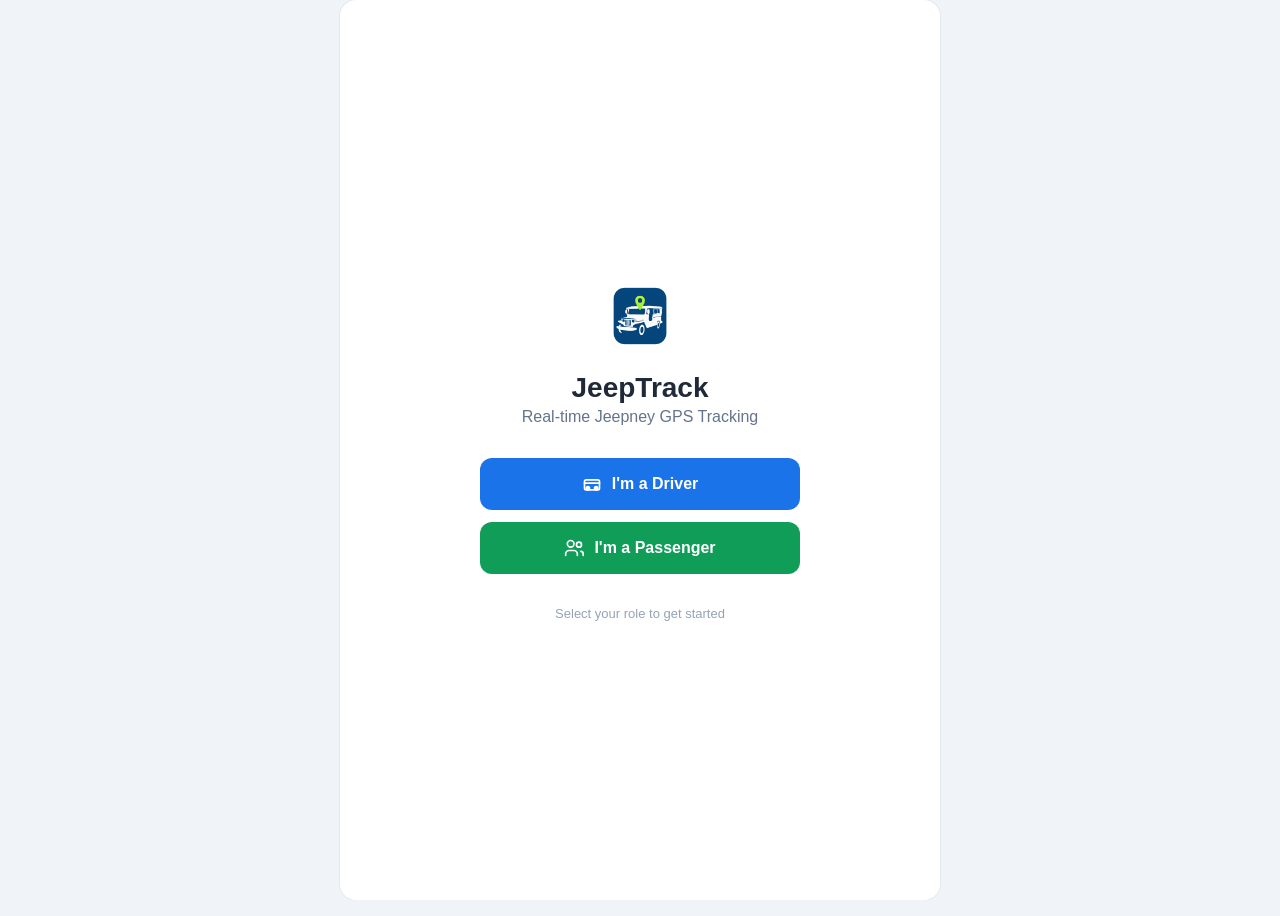
<file: index.html>
<!DOCTYPE html>
<html lang="en">
<head>
  <meta charset="UTF-8">
  <meta name="viewport" content="width=device-width, initial-scale=1.0, maximum-scale=1.0, user-scalable=no">
  <meta name="theme-color" content="#1a73e8">
  <meta name="mobile-web-app-capable" content="yes">
  <meta name="apple-mobile-web-app-capable" content="yes">
  <link rel="manifest" href="manifest.json">
  <link rel="icon" type="image/png" sizes="32x32" href="assets/icons/favicon.png">
  <link rel="icon" type="image/x-icon" href="assets/icons/favicon.ico">
  <link rel="apple-touch-icon" href="assets/icons/icon-192.png">
  <title>JeepTrack</title>
  <link rel="stylesheet" href="styles/main.css">
</head>
<body>
  <!-- Splash -->
  <div id="splash">
    <img class="splash-icon" src="assets/icons/JT_ICON.png" alt="JeepTrack">
    <div class="splash-title">JeepTrack</div>
    <div class="splash-spinner"></div>
  </div>

  <div class="app-shell">
    <div style="flex:1;display:flex;flex-direction:column;align-items:center;justify-content:center;padding:32px 24px;text-align:center;">
      <img class="logo-landing" src="assets/icons/JT_ICON.png" alt="JeepTrack">
      <h1 style="font-size:28px;font-weight:800;margin:20px 0 4px;color:var(--text);">JeepTrack</h1>
      <p style="font-size:16px;color:var(--text-secondary);margin-bottom:32px;">Real-time Jeepney GPS Tracking</p>

      <div style="width:100%;max-width:320px;display:flex;flex-direction:column;gap:12px;">
        <button id="btn-driver" class="btn btn-primary" style="padding:16px;font-size:16px;border-radius:12px;gap:10px;">
          <svg class="icon" viewBox="0 0 24 24" fill="none" stroke="currentColor" stroke-width="2" stroke-linecap="round" stroke-linejoin="round"><rect x="3" y="7" width="18" height="12" rx="2"/><circle cx="7" cy="17" r="2" fill="currentColor"/><circle cx="17" cy="17" r="2" fill="currentColor"/><line x1="3" y1="11" x2="21" y2="11"/></svg>
          I'm a Driver
        </button>
        <button id="btn-passenger" class="btn btn-success" style="padding:16px;font-size:16px;border-radius:12px;gap:10px;">
          <svg class="icon" viewBox="0 0 24 24" fill="none" stroke="currentColor" stroke-width="2" stroke-linecap="round" stroke-linejoin="round"><path d="M16 21v-2a4 4 0 00-4-4H6a4 4 0 00-4 4v2"/><circle cx="8" cy="7" r="4"/><circle cx="18" cy="8" r="3"/><path d="M23 21v-2a3 3 0 00-3-3"/></svg>
          I'm a Passenger
        </button>
      </div>

      <p style="margin-top:32px;font-size:13px;color:var(--text-tertiary);">Select your role to get started</p>
    </div>
  </div>
  <script>
  if ("serviceWorker" in navigator) navigator.serviceWorker.register("sw.js");
  document.addEventListener("DOMContentLoaded", () => {
    setTimeout(() => document.getElementById("splash").classList.add("hide"), 300);
  });
  </script>
  <script type="module" src="js/app.js"></script>
</body>
</html>
</file>
<file: styles/main.css>
*, *::before, *::after { box-sizing: border-box; margin: 0; padding: 0; }
:root {
  --primary: #1a73e8;
  --primary-dark: #1557b0;
  --primary-light: #e8f0fe;
  --secondary: #0f9d58;
  --secondary-dark: #0b7a44;
  --secondary-light: #e6f4ea;
  --bg: #f0f4f8;
  --surface: #ffffff;
  --surface-alt: #f8fafc;
  --text: #1f2937;
  --text-secondary: #64748b;
  --text-tertiary: #94a3b8;
  --border: #e2e8f0;
  --error: #dc2626;
  --error-light: #fef2f2;
  --radius: 12px;
  --radius-sm: 8px;
  --radius-lg: 16px;
  --shadow-sm: 0 1px 2px rgba(0,0,0,0.05);
  --shadow: 0 1px 3px rgba(0,0,0,0.1), 0 1px 2px rgba(0,0,0,0.06);
  --shadow-lg: 0 10px 25px rgba(0,0,0,0.1);
  --font: -apple-system, BlinkMacSystemFont, "Segoe UI", Roboto, "Helvetica Neue", Arial, sans-serif;
  --safe-bottom: env(safe-area-inset-bottom, 0px);
}
html, body {
  font-family: var(--font);
  background: var(--bg);
  color: var(--text);
  -webkit-font-smoothing: antialiased;
  height: 100%;
  overflow: hidden;
  user-select: none;
  -webkit-tap-highlight-color: transparent;
}
input, button, select, textarea { font-family: inherit; font-size: inherit; }
button { cursor: pointer; border: none; background: none; }

/* ── App Shell ── */
.app-shell {
  display: flex;
  flex-direction: column;
  height: 100%;
  height: 100dvh;
  width: 100%;
  max-width: 600px;
  margin: 0 auto;
  background: var(--surface);
  position: relative;
  overflow: hidden;
  box-shadow: 0 0 0 1px var(--border);
}
@media (min-width: 640px) {
  .app-shell { border-radius: var(--radius-lg); height: min(100dvh, 900px); margin: 16px auto; }
  body { padding: 0; background: var(--bg); display: flex; align-items: center; justify-content: center; min-height: 100dvh; }
}
.app-header {
  display: flex;
  align-items: center;
  justify-content: space-between;
  padding: 12px 16px;
  background: var(--surface);
  border-bottom: 1px solid var(--border);
  min-height: 56px;
  flex-shrink: 0;
  z-index: 10;
}
@media (orientation: landscape) and (max-height: 500px) {
  .app-header { padding: 6px 12px; min-height: 40px; }
  .app-header .brand { font-size: 15px; }
  .app-header .brand .logo-img { width: 22px; height: 22px; }
}
.app-header .brand {
  display: flex;
  align-items: center;
  gap: 8px;
  font-weight: 700;
  font-size: 18px;
  color: var(--primary);
}
.app-header .brand .logo {
  width: 28px; height: 28px;
  background: linear-gradient(135deg, var(--primary), var(--secondary));
  border-radius: 8px;
  display: flex;
  align-items: center;
  justify-content: center;
  color: #fff;
  font-size: 14px;
  font-weight: 800;
}
.header-actions { display: flex; align-items: center; gap: 8px; }
.header-badge {
  display: flex; align-items: center; gap: 4px;
  background: var(--primary-light);
  color: var(--primary);
  padding: 6px 12px;
  border-radius: 20px;
  font-size: 13px;
  font-weight: 600;
  white-space: nowrap;
}

/* ── App Content ── */
.app-content {
  flex: 1;
  min-height: 0;
  overflow-y: auto;
  overflow-x: hidden;
  -webkit-overflow-scrolling: touch;
  padding: 0 16px 16px;
}
@media (orientation: landscape) and (max-height: 500px) {
  .app-content { padding: 0 12px 8px; }
  .app-content .card { margin-bottom: 6px; padding: 10px 12px; }
  .app-content .section-title { margin: 10px 0 4px; }
}
.section-title {
  font-size: clamp(11px, 3.5vw, 13px);
  font-weight: 600;
  color: var(--text-secondary);
  text-transform: uppercase;
  letter-spacing: 0.05em;
  margin: clamp(12px, 3vh, 24px) 0 8px;
}

/* ── Cards ── */
.card {
  background: var(--surface);
  border: 1px solid var(--border);
  border-radius: var(--radius);
  padding: clamp(12px, 3vw, 20px);
  margin-bottom: clamp(8px, 2vh, 16px);
}
.card-header {
  display: flex;
  align-items: center;
  justify-content: space-between;
  margin-bottom: 12px;
}
.card-title {
  font-size: 15px;
  font-weight: 600;
  display: flex;
  align-items: center;
  gap: 6px;
}
.card-icon { font-size: 18px; }
.icon { width: 20px; height: 20px; display: inline-block; vertical-align: middle; flex-shrink: 0; }
.icon-sm { width: 16px; height: 16px; }
.icon-lg { width: 24px; height: 24px; }

/* ── Status Indicator ── */
.status-bar {
  display: flex;
  align-items: center;
  gap: 10px;
}
.status-dot {
  width: 10px; height: 10px;
  border-radius: 50%;
  background: var(--text-tertiary);
  flex-shrink: 0;
  transition: background 0.3s;
}
.status-dot.active { background: var(--secondary); box-shadow: 0 0 0 3px var(--secondary-light); }
.status-dot.initializing { background: var(--primary); animation: pulse 1.5s infinite; }
@keyframes pulse {
  0%, 100% { opacity: 1; }
  50% { opacity: 0.4; }
}
.status-text { font-size: 15px; font-weight: 600; }
.status-sub { font-size: 12px; color: var(--text-tertiary); margin-top: 1px; }

/* ── Buttons ── */
.btn {
  display: inline-flex;
  align-items: center;
  justify-content: center;
  gap: 6px;
  padding: 12px 20px;
  border-radius: var(--radius-sm);
  font-size: 15px;
  font-weight: 600;
  transition: all 0.2s;
  min-height: 48px;
}
.btn:active { transform: scale(0.97); }
.btn-primary {
  background: var(--primary);
  color: #fff;
}
.btn-primary:active { background: var(--primary-dark); }
.btn-secondary {
  background: var(--primary-light);
  color: var(--primary);
}
.btn-secondary:active { background: #d2e3fc; }
.btn-secondary.active { background: var(--primary); color: #fff; }
.btn-success {
  background: var(--secondary);
  color: #fff;
}
.btn-success:active { background: var(--secondary-dark); }
.btn-danger {
  background: var(--error);
  color: #fff;
}
.btn-danger:active { background: #b91c1c; }
.btn-ghost {
  color: var(--text-secondary);
  background: transparent;
}
.btn-ghost:active { background: var(--surface-alt); }
.btn-sm {
  padding: 8px 14px;
  font-size: 13px;
  min-height: 36px;
}
.btn-icon {
  width: 40px; height: 40px;
  padding: 0;
  border-radius: 50%;
  font-size: 18px;
}

/* ── Inputs ── */
.input-group { margin-bottom: 10px; }
.input-label {
  display: block;
  font-size: 12px;
  font-weight: 600;
  color: var(--text-secondary);
  margin-bottom: 4px;
}
.input-field {
  width: 100%;
  padding: 12px 14px;
  border: 1.5px solid var(--border);
  border-radius: var(--radius-sm);
  font-size: 15px;
  color: var(--text);
  background: var(--surface);
  transition: border-color 0.2s;
  outline: none;
  -webkit-appearance: none;
}
.input-field:focus { border-color: var(--primary); box-shadow: 0 0 0 3px var(--primary-light); }
.input-field::placeholder { color: var(--text-tertiary); }

/* ── Plate Display ── */
.plate-card {
  display: flex;
  align-items: center;
  justify-content: space-between;
}
.plate-display {
  display: flex;
  align-items: center;
  gap: 12px;
}
.plate-number {
  font-size: clamp(18px, 5vw, 24px);
  font-weight: 800;
  letter-spacing: 1px;
  color: var(--text);
}
.plate-edit {
  color: var(--text-tertiary);
  font-size: 13px;
  padding: 6px;
  border-radius: 6px;
  transition: all 0.2s;
}
.plate-edit:active { background: var(--surface-alt); }

/* ── GPS Info ── */
.gps-grid {
  display: grid;
  grid-template-columns: repeat(auto-fill, minmax(120px, 1fr));
  gap: 8px;
}
.gps-item {
  padding: 8px 10px;
  background: var(--surface-alt);
  border-radius: var(--radius-sm);
}
.gps-item .label {
  font-size: 11px;
  color: var(--text-tertiary);
  font-weight: 500;
}
.gps-item .value {
  font-size: 14px;
  font-weight: 600;
  color: var(--text);
  margin-top: 2px;
  font-variant-numeric: tabular-nums;
}

/* ── Live Map ── */
.map-card { padding: 0; overflow: hidden; }
.map-container {
  width: 100%;
  height: 200px;
  min-height: 160px;
  max-height: 40dvh;
  border-radius: var(--radius);
}
@media (min-height: 800px) {
  .map-container { height: 260px; }
}
@media (orientation: landscape) and (max-height: 500px) {
  .map-container { height: 140px; min-height: 120px; }
}

/* ── Bottom Bar ── */
.app-bottom {
  position: sticky;
  bottom: 0;
  flex-shrink: 0;
  border-top: 1px solid var(--border);
  background: var(--surface);
  padding: 12px 16px calc(12px + var(--safe-bottom));
  z-index: 20;
  box-shadow: 0 -2px 8px rgba(0,0,0,0.06);
}
@media (orientation: landscape) and (max-height: 500px) {
  .app-bottom { padding: 6px 12px calc(6px + var(--safe-bottom)); }
}
.bottom-row {
  display: flex;
  align-items: center;
  gap: 10px;
}
.bottom-row .btn { flex: 1; }

/* ── Modal ── */
.modal-overlay {
  display: none;
  position: fixed;
  inset: 0;
  background: rgba(0,0,0,0.4);
  z-index: 100;
  align-items: center;
  justify-content: center;
  padding: 24px;
}
.modal-overlay.open { display: flex; }
.modal-box {
  background: var(--surface);
  border-radius: var(--radius-lg);
  padding: 24px;
  width: 100%;
  max-width: 360px;
  box-shadow: var(--shadow-lg);
}
.modal-title {
  font-size: 18px;
  font-weight: 700;
  margin-bottom: 16px;
}
.modal-actions {
  display: flex;
  gap: 8px;
  margin-top: 16px;
}
.modal-actions .btn { flex: 1; }

/* ── Passenger Badge ── */
.passenger-badge {
  display: flex;
  align-items: center;
  gap: 6px;
  background: var(--primary-light);
  color: var(--primary);
  padding: 8px 14px;
  border-radius: 20px;
  font-size: 14px;
  font-weight: 600;
  transition: all 0.2s;
  white-space: nowrap;
}
.passenger-badge:active { background: #d2e3fc; }

/* ── Passenger Overlay ── */
.overlay-full {
  display: none;
  position: fixed;
  inset: 0;
  z-index: 50;
  background: var(--surface);
  flex-direction: column;
}
.overlay-full.open { display: flex; }
.overlay-header {
  display: flex;
  align-items: center;
  justify-content: space-between;
  padding: 12px 16px;
  border-bottom: 1px solid var(--border);
  flex-shrink: 0;
  min-height: 56px;
}
.overlay-header h2 {
  font-size: 17px;
  font-weight: 700;
}
.overlay-map {
  flex: 1;
  width: 100%;
}

/* ── Route Form ── */
.route-form { display: flex; flex-direction: column; gap: 0; }
.route-row {
  display: flex;
  align-items: center;
  gap: 10px;
  position: relative;
}
.route-row + .route-row { margin-top: -1px; }
.route-dot {
  width: 10px; height: 10px;
  border-radius: 50%;
  flex-shrink: 0;
  border: 2px solid var(--secondary);
}
.route-dot.dest { border-color: var(--error); background: var(--error); }
.route-line {
  position: absolute;
  left: 4px; top: 18px;
  width: 2px; height: 14px;
  background: var(--border);
}
.route-row .input-field { flex: 1; }
.route-save {
  margin-top: 10px;
  align-self: flex-end;
}
.route-status {
  font-size: 13px;
  color: var(--secondary);
  margin-top: 8px;
}

/* ── Toggle Button ── */
.btn-toggle {
  width: 100%;
  padding: clamp(12px, 3vh, 16px);
  font-size: clamp(15px, 4.5vw, 18px);
  font-weight: 700;
  border-radius: var(--radius-sm);
  transition: all 0.2s;
  min-height: clamp(44px, 8vh, 56px);
}
.btn-toggle.start { background: var(--secondary); color: #fff; }
.btn-toggle.start:active { background: var(--secondary-dark); }
.btn-toggle.stop { background: var(--error); color: #fff; }
.btn-toggle.stop:active { background: #b91c1c; }
.btn-toggle:disabled { opacity: 0.5; cursor: not-allowed; }
.btn-toggle:disabled:active { transform: none; }

/* ── Passenger Page ── */
.passenger-map {
  flex: 1;
  width: 100%;
}
.passenger-bottom {
  flex-shrink: 0;
  background: var(--surface);
  border-radius: var(--radius-lg) var(--radius-lg) 0 0;
  box-shadow: 0 -2px 10px rgba(0,0,0,0.08);
  z-index: 5;
  max-height: min(50vh, 420px);
  display: flex;
  flex-direction: column;
}
.sheet-handle {
  width: 36px; height: 4px;
  background: var(--border);
  border-radius: 2px;
  margin: 10px auto 6px;
  flex-shrink: 0;
}
.sheet-tabs {
  display: flex;
  border-bottom: 1px solid var(--border);
  flex-shrink: 0;
}
.sheet-tab {
  flex: 1;
  padding: 12px;
  font-size: 14px;
  font-weight: 600;
  color: var(--text-tertiary);
  text-align: center;
  transition: all 0.2s;
  border-bottom: 2px solid transparent;
  margin-bottom: -1px;
}
.sheet-tab.active {
  color: var(--primary);
  border-bottom-color: var(--primary);
}
.sheet-content {
  flex: 1;
  overflow-y: auto;
  -webkit-overflow-scrolling: touch;
  padding: 12px 16px;
  min-height: 0;
}
.sheet-pane { display: none; }
.sheet-pane.active { display: block; }

/* ── Destination Search ── */
.dest-search {
  display: flex;
  gap: 8px;
  margin-bottom: 12px;
}
.dest-search .input-field { flex: 1; }
.dest-search .btn { flex-shrink: 0; }
.dest-section {
  margin-bottom: 16px;
}
.dest-section-title {
  font-size: 12px;
  font-weight: 600;
  color: var(--text-tertiary);
  text-transform: uppercase;
  letter-spacing: 0.05em;
  padding: 8px 0 4px;
}
.dest-item {
  display: flex;
  align-items: center;
  gap: 12px;
  padding: 12px 0;
  border-bottom: 1px solid var(--border);
  cursor: pointer;
  transition: background 0.15s;
  margin: 0 -16px;
  padding: 12px 16px;
}
.dest-item:active { background: var(--primary-light); }
.dest-item-icon {
  width: 36px; height: 36px;
  background: var(--primary-light);
  border-radius: 50%;
  display: flex;
  align-items: center;
  justify-content: center;
  font-size: 16px;
  flex-shrink: 0;
}
.dest-item-info { flex: 1; min-width: 0; }
.dest-item-name {
  font-size: 15px;
  font-weight: 600;
}
.dest-item-area {
  font-size: 12px;
  color: var(--text-tertiary);
  margin-top: 1px;
}
.dest-map-mode {
  display: flex;
  align-items: center;
  gap: 8px;
  padding: 12px 16px;
  margin: 0 -16px 12px;
  background: var(--surface-alt);
  border-radius: var(--radius-sm);
  cursor: pointer;
  transition: all 0.2s;
}
.dest-map-mode:active { background: var(--primary-light); }
.dest-map-mode.active { background: var(--primary-light); color: var(--primary); }
.dest-map-mode-icon { font-size: 20px; }
.dest-map-mode-text { font-size: 14px; font-weight: 500; }
.dest-clear {
  display: none;
  align-items: center;
  gap: 4px;
  color: var(--error);
  font-size: 13px;
  font-weight: 600;
  padding: 8px 12px;
  border-radius: var(--radius-sm);
}
.dest-clear:active { background: var(--error-light); }

/* ── Drawer List (Nearby tab) ── */
.drawer-list { padding: 0; }
.drawer-item {
  display: flex;
  align-items: center;
  gap: 12px;
  padding: 12px 0;
  border-bottom: 1px solid var(--border);
  cursor: pointer;
  transition: background 0.15s;
  margin: 0 -16px;
  padding: 12px 16px;
}
.drawer-item:active { background: var(--surface-alt); }
.drawer-item .dot {
  width: 14px; height: 14px;
  border-radius: 50%;
  flex-shrink: 0;
  border: 2px solid white;
  box-shadow: var(--shadow-sm);
}
.drawer-item .info { flex: 1; min-width: 0; }
.drawer-item .plate {
  font-size: 15px;
  font-weight: 600;
}
.drawer-item .route {
  font-size: 12px;
  color: var(--text-secondary);
  margin-top: 2px;
  white-space: nowrap;
  overflow: hidden;
  text-overflow: ellipsis;
}
.drawer-item .distance {
  font-size: 13px;
  font-weight: 600;
  color: var(--primary);
  flex-shrink: 0;
}
.drawer-empty {
  padding: 32px 0;
  text-align: center;
  color: var(--text-tertiary);
  font-size: 14px;
}

/* ── Destination Set Confirmation ── */
.dest-confirm {
  display: flex;
  align-items: center;
  gap: 10px;
  padding: 10px 14px;
  background: var(--secondary-light);
  border-radius: var(--radius-sm);
  margin-bottom: 12px;
}
.dest-confirm-icon { font-size: 20px; }
.dest-confirm-text { flex: 1; font-size: 13px; font-weight: 500; color: var(--secondary-dark); }

/* ── Splash Screen ── */
#splash {
  position: fixed;
  inset: 0;
  z-index: 9999;
  background: #fff;
  display: flex;
  align-items: center;
  justify-content: center;
  flex-direction: column;
  transition: opacity 0.4s ease;
}
#splash.hide { opacity: 0; pointer-events: none; }
.splash-icon {
  width: 88px; height: 88px;
  border-radius: 22px;
  margin-bottom: 16px;
}
.splash-title {
  font-size: 26px;
  font-weight: 800;
  color: var(--primary);
  margin-bottom: 28px;
}
.splash-spinner {
  width: 24px; height: 24px;
  border: 3px solid var(--border);
  border-top-color: var(--primary);
  border-radius: 50%;
  animation: splash-spin 0.8s linear infinite;
}
@keyframes splash-spin { to { transform: rotate(360deg); } }

/* ── Logo Image ── */
.logo-img {
  width: 28px; height: 28px;
  border-radius: 8px;
  display: block;
}
.logo-landing {
  width: 72px; height: 72px;
  border-radius: 20px;
  display: block;
}

/* ── Collapsible Passenger Bottom ── */
.passenger-bottom.collapsed {
  max-height: 52px;
  overflow: hidden;
  cursor: pointer;
}

/* ── Init/Empty States ── */
.empty-state {
  display: flex;
  flex-direction: column;
  align-items: center;
  justify-content: center;
  padding: 48px 24px;
  color: var(--text-tertiary);
}
.empty-state-icon { font-size: 48px; margin-bottom: 12px; }
.empty-state-title { font-size: 18px; font-weight: 700; color: var(--text-secondary); margin-bottom: 4px; }
.empty-state-desc { font-size: 14px; text-align: center; line-height: 1.4; }

/* ── Loading ── */
.loading-dots::after {
  content: "";
  animation: dots 1.5s infinite;
}
@keyframes dots {
  0% { content: ""; }
  25% { content: "."; }
  50% { content: ".."; }
  75% { content: "..."; }
}

/* ── Scrollbar ── */
.app-content::-webkit-scrollbar, .sheet-content::-webkit-scrollbar { width: 4px; }
.app-content::-webkit-scrollbar-track, .sheet-content::-webkit-scrollbar-track { background: transparent; }
.app-content::-webkit-scrollbar-thumb, .sheet-content::-webkit-scrollbar-thumb { background: var(--border); border-radius: 2px; }
</file>
